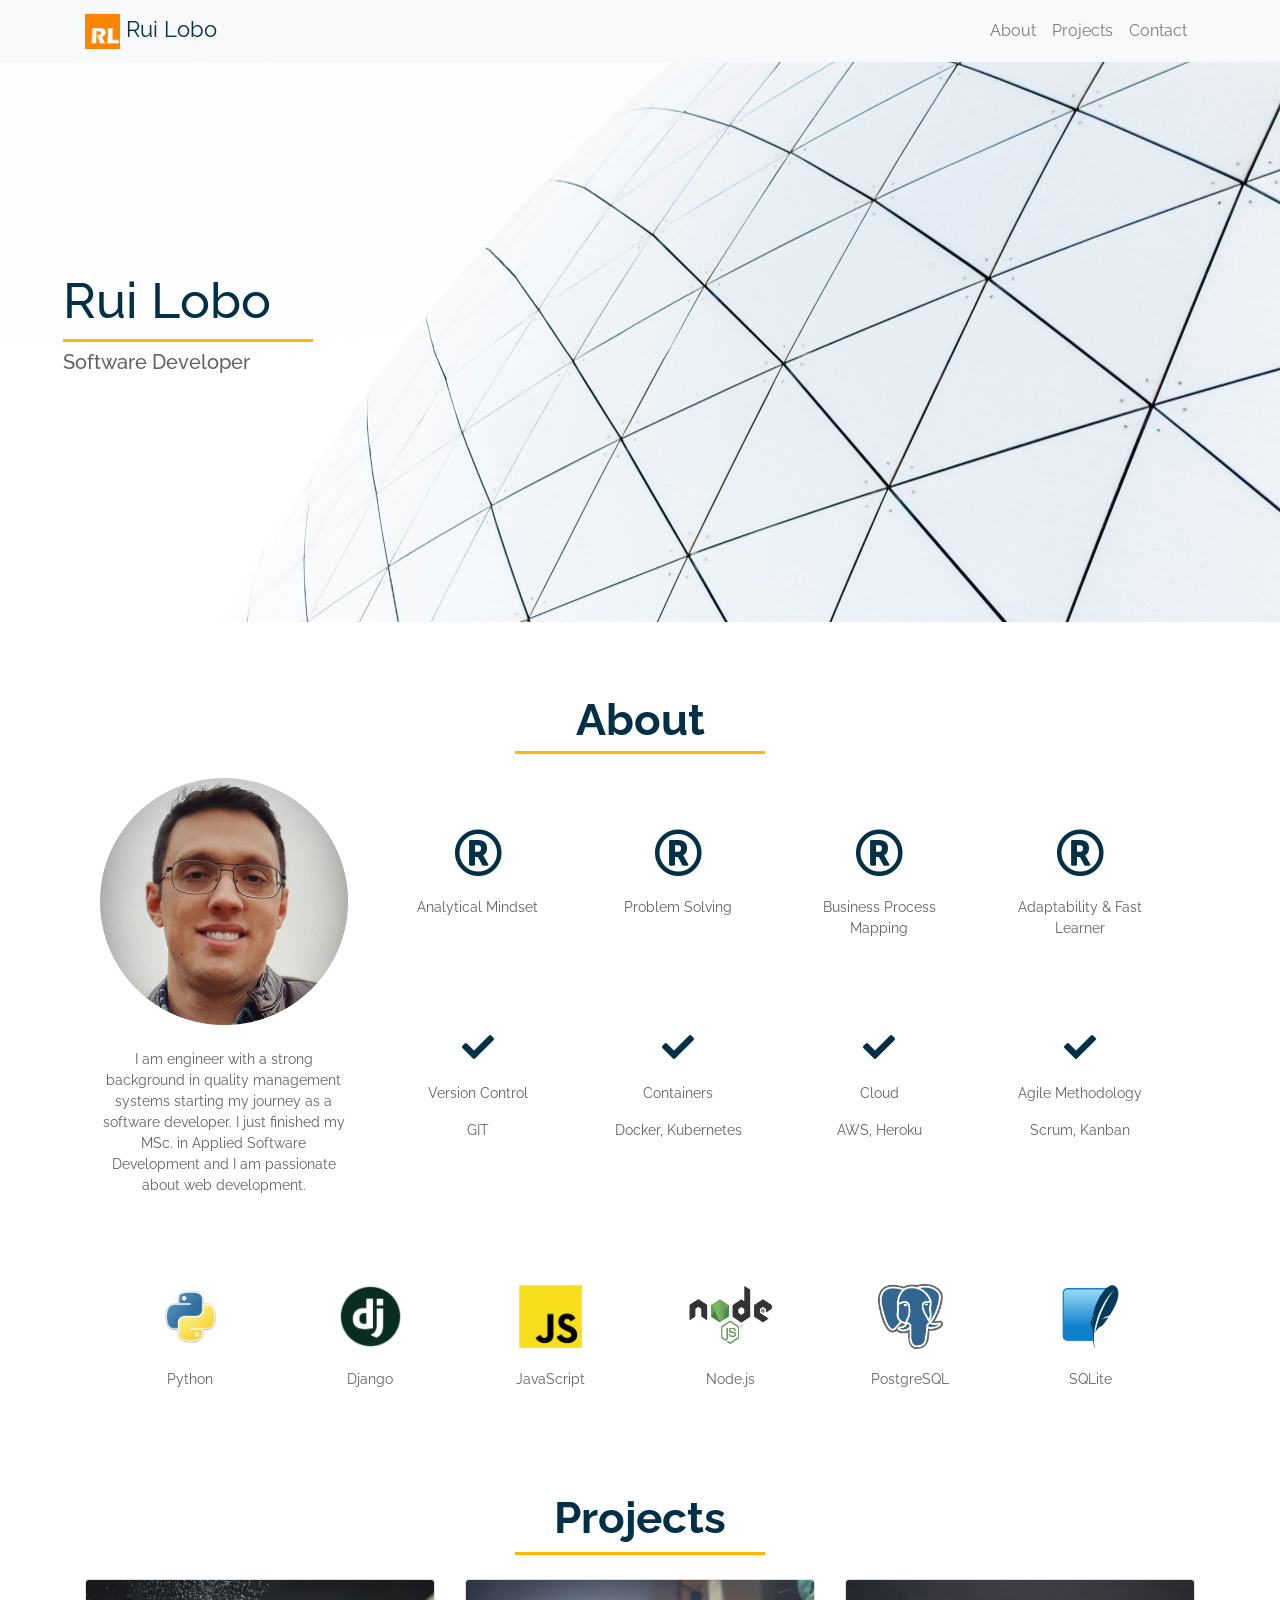
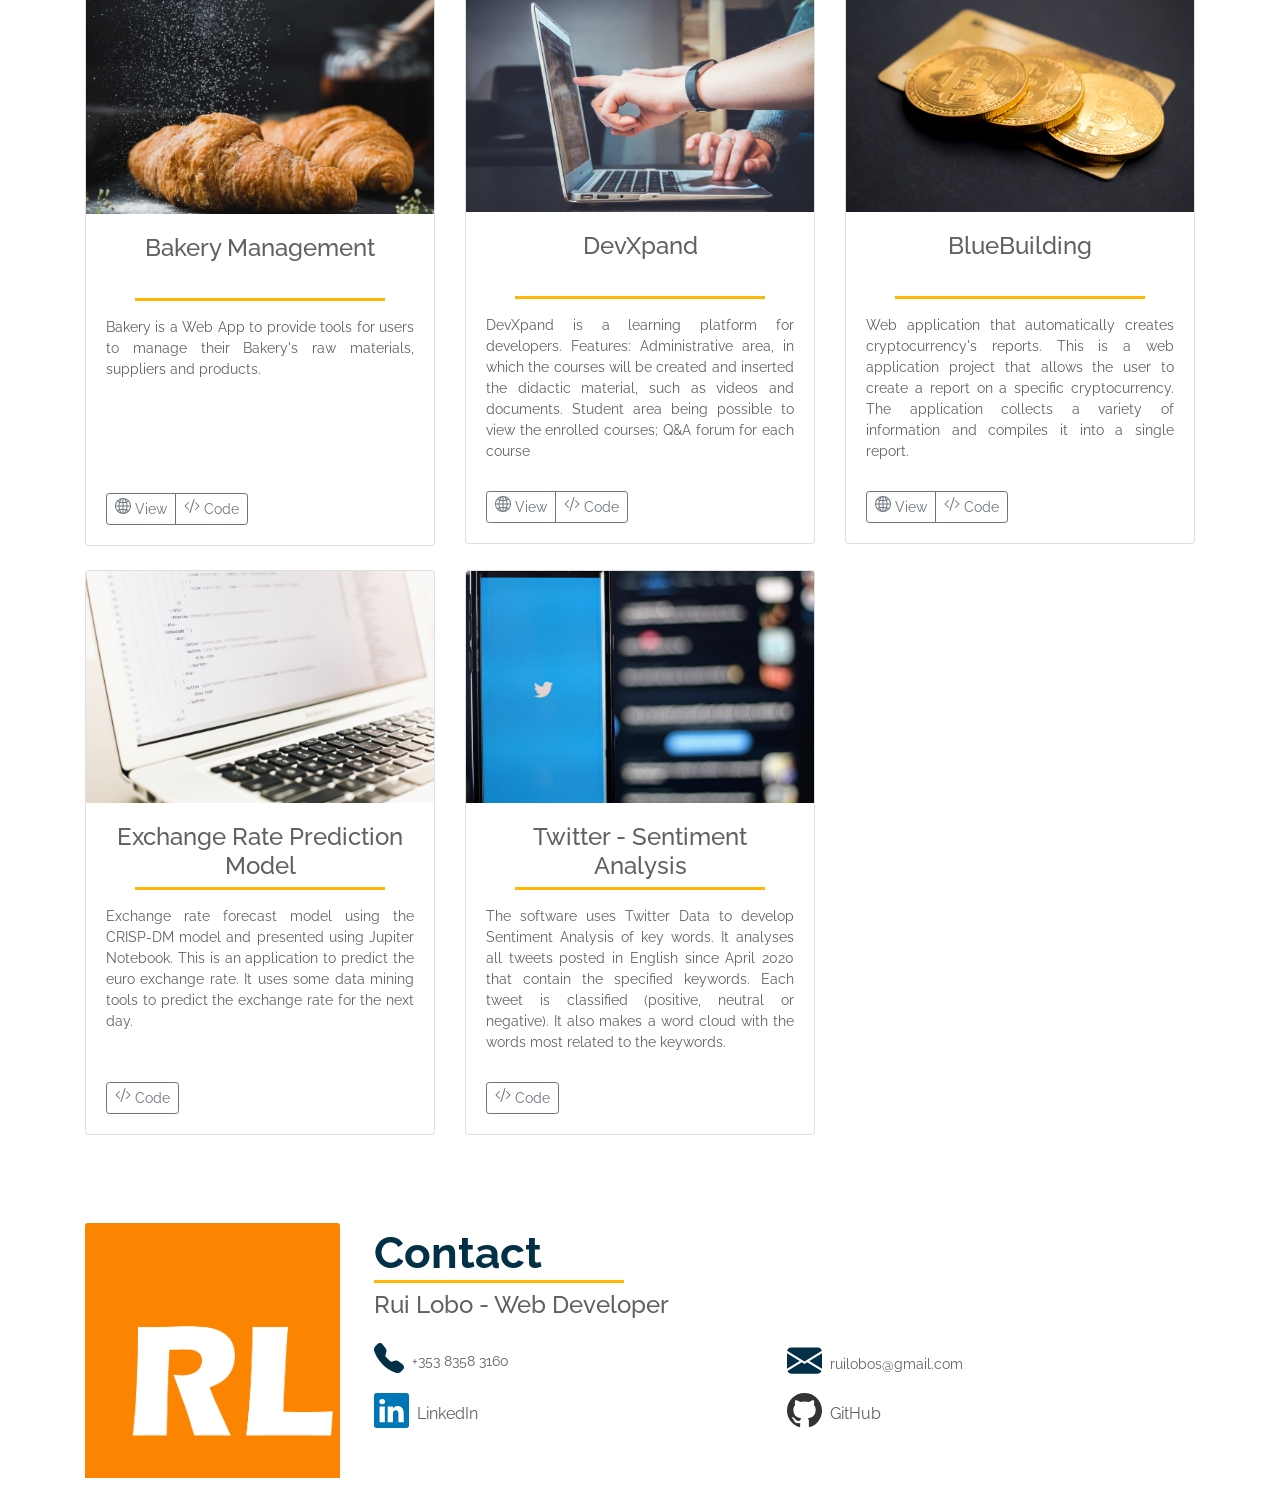
<file: index.html>
<!doctype html>
<html lang="en">
  <head>
      <!-- Required meta tags -->
      <meta charset="utf-8">
      <meta name="viewport" content="width=device-width, initial-scale=1, shrink-to-fit=no">

      <meta name="author" content="Rui Lobo">
      <meta name="description" content="This is my portfolio, it contains my projects, interests and experience. You're more than welcome!">
      <meta name="keywords" content="portfolio, project, experience, python, django, javascript, node.js, Postgresql, sqlite, git, docker, kubernetes, aws, heroku, scrum, kanban">
      <meta name="robots" content="index, follow">

      <meta property="og:title" content="Rui Lobo - Portfolio">
      <meta property="og:image" content="https://ruilobo.net/imgs/profile4.png">
      <meta property="og:description" content="This is my portfolio, it contains my projects, interests and experience. You're more than welcome!">
      
      <!-- Google Font -->
      <link rel="preconnect" href="https://fonts.gstatic.com">
      <link href="https://fonts.googleapis.com/css2?family=Raleway:wght@500;700&display=swap" rel="stylesheet">
      
      <!-- Font Awsome -->
      <link rel="stylesheet" href="https://use.fontawesome.com/releases/v5.15.2/css/all.css" integrity="sha384-vSIIfh2YWi9wW0r9iZe7RJPrKwp6bG+s9QZMoITbCckVJqGCCRhc+ccxNcdpHuYu" crossorigin="anonymous">

      <!-- Bootstrap CSS -->
      <link rel="stylesheet" href="https://stackpath.bootstrapcdn.com/bootstrap/4.1.3/css/bootstrap.min.css" integrity="sha384-MCw98/SFnGE8fJT3GXwEOngsV7Zt27NXFoaoApmYm81iuXoPkFOJwJ8ERdknLPMO" crossorigin="anonymous">

      <!-- Custom CSS -->
      <link rel="stylesheet" href="style.css">
      
      <link rel="shortcut icon" href="favicon.ico" type="image/x-icon">
      <title>Rui Lobo - Portfolio</title>
  </head>

  <body>
    <!--NAVBAR-->
    <nav id="menu" class="navbar navbar-expand-lg navbar-light bg-light sticky-top">
      <div class="container">
        <a class="navbar-brand" href="#">
            <img src="imgs/Logo3.png" width="35" height="35" class="d-inline-block align-center" alt="Portfolio Logo">
            Rui Lobo
        </a>
        <button class="navbar-toggler" type="button" data-toggle="collapse" data-target="#navbarSupportedContent" aria-controls="navbarSupportedContent" aria-expanded="false" aria-label="Toggle navigation">
            <span class="navbar-toggler-icon"></span>
        </button>
      
        <div class="collapse navbar-collapse" id="navbarSupportedContent">
          <ul class="navbar-nav ml-auto">
            <li class="nav-item">   
              <a class="nav-link" href="#about">About</a>
            </li>
            <li class="nav-item">
                <a class="nav-link" href="#projects">Projects</a>
              </li>
              <li class="nav-item">
                <a class="nav-link" href="#contact">Contact</a>
            </li>
          </ul>
        </div>
      </div>
    </nav>

    <!--COVER-->
    <section class="parallax">
      <div class="container-fluid">
        <div id="cover" class="row align-items-end">
          <div class="col-12 col-sm-5 ml-md-5">
            <h1>Rui Lobo</h1>
            <hr id="hr_cover" class="mt-0 mb-2">
            <h5>Software Developer</h5>
          </div>
        </div>
      </div>
    </section>

    <!--ABOUT-->
    <div id="about" class="mb-4" style="height: 3rem"></div>
    <section class="container">
      <div>
        <h2 class="text-center mb-1">About</h2>
        <hr class="mt-0 mb-4">
      </div>
      <div class="container-fluid">
        <div class="row">
          <div class="col-sm-3 col-xl-3 m-0">
            <div class="text-left d-flex flex-column justify-content-center align-items-center">
              <div class="profile_image">
                <img class="card-img-top" src="imgs/profile4.png" alt="" data-holder-rendered="true" alt="My picture">
              </div>
              <div class="profile_description text-center mt-4 mb-4">
                <p>I am engineer with a strong background in quality management systems starting my journey as a software developer. I just finished my MSc. in Applied Software Development and I am passionate about web development.</p>
              </div>
            </div>
          </div>
          <div class="col-sm-9 col-xl-9 m-0 my-auto">
            <div id="soft_skills" class="mb-5">
              <div class="container">
                <div class="row justify-content-around">
                  <div class="col-6 col-sm-3 col-lg-3 mb-4">
                    <div class="card border-0 align-items-center">
                      <i class="far fa-registered fa-3x"></i>
                      <div class="card-body text-center">
                        <p class="card-text">Analytical Mindset</p>
                      </div>
                    </div>
                  </div>
                  <div class="col-6 col-sm-3 col-lg-3 mb-4">
                    <div class="card border-0 align-items-center">
                      <i class="far fa-registered fa-3x"></i>
                      <div class="card-body text-center">
                        <p class="card-text">Problem Solving</p>
                      </div>
                    </div>
                  </div>
                  <div class="col-6 col-sm-3 col-lg-3 mb-4">
                    <div class="card border-0 align-items-center">
                      <i class="far fa-registered fa-3x"></i>
                      <div class="card-body text-center">
                        <p class="card-text">Business Process Mapping</p>
                      </div>
                    </div>
                  </div>
                  <div class="col-6 col-sm-3 col-lg-3 mb-4">
                    <div class="card border-0 align-items-center">
                      <i class="far fa-registered fa-3x"></i>
                      <div class="card-body text-center">
                        <p class="card-text">Adaptability & Fast Learner</p>
                      </div>
                    </div>
                  </div>
                </div>
              </div>
            </div>
            <div id="personal_interests" class="mt-5">
              <div class="container">
                <div class="row justify-content-around">
                  <div class="col-6 col-sm-3 col-lg-3 mb-4">
                    <div class="card border-0 align-items-center">
                      <i class="fas fa-check fa-2x"></i>
                      <div class="card-body text-center">
                        <p class="card-text">Version Control</p>
                        <p class="card-text">GIT</p>
                      </div>
                    </div>
                  </div>
                  <div class="col-6 col-sm-3 col-lg-3 mb-4">
                    <div class="card border-0 align-items-center">
                      <i class="fas fa-check fa-2x"></i>
                      <div class="card-body text-center">
                        <p class="card-text">Containers</p>
                        <p class="card-text"> Docker, Kubernetes</p>
                      </div>
                    </div>
                  </div>
                  <div class="col-6 col-sm-3 col-lg-3 mb-4">
                    <div class="card border-0 align-items-center">
                      <i class="fas fa-check fa-2x"></i>
                      <div class="card-body text-center">
                        <p class="card-text">Cloud</p>
                        <p class="card-text">AWS, Heroku</p>
                      </div>
                    </div>
                  </div>
                  <div class="col-6 col-sm-3 col-lg-3 mb-4">
                    <div class="card border-0 align-items-center">
                      <i class="fas fa-check fa-2x"></i>
                      <div class="card-body text-center">
                        <p class="card-text">Agile Methodology</p>
                        <p class="card-text">Scrum, Kanban</p>
                      </div>
                    </div>
                  </div>
                </div>
              </div>
            </div>
          </div>
        </div>
      </div>
      <div class="container mt-5">
        <div id="tech_skills">
          <div class="container">
            <div class="row">
              <div class="col-6 col-sm-2 col-lg-2 mb-4">
                <div class="card border-0 align-items-center">
                  <img src="imgs/python_logo.png" width="65" height="65" class="d-inline-block align-top" alt="Python logo">
                  <div class="card-body">
                    <p class="card-text">Python</p>
                  </div>
                </div>
              </div>
              <div class="col-6 col-sm-2 col-lg-2 mb-4">
                <div class="card border-0 align-items-center">
                  <img src="imgs/django_logo.png" width="65" height="65" class="d-inline-block align-top" alt="Django Lobo">
                  <div class="card-body">
                    <p class="card-text">Django</p>
                  </div>
                </div>
              </div>
              <div class="col-6 col-sm-2 col-lg-2 mb-4">
                <div class="card border-0 align-items-center">
                  <img src="imgs/javascript_logo.png" width="65" height="65" class="d-inline-block align-top" alt="Javascript logo">
                  <div class="card-body">
                    <p class="card-text">JavaScript</p>
                  </div>
                </div>
              </div>
              <div class="col-6 col-sm-2 col-lg-2 mb-4">
                <div class="card border-0 align-items-center">
                  <img src="imgs/node_logo.png" width="85" height="65" class="d-inline-block align-top" alt="Node.js logo">
                  <div class="card-body">
                    <p class="card-text">Node.js</p>
                  </div>
                </div>
              </div>
              <div class="col-6 col-sm-2 col-lg-2 mb-4">
                <div class="card border-0 align-items-center">
                  <img src="imgs/postgresql.png" width="65" height="65" class="d-inline-block align-top" alt="Postgresql logo">
                  <div class="card-body">
                    <p class="card-text">PostgreSQL</p>
                  </div>
                </div>
              </div>
              <div class="col-6 col-sm-2 col-lg-2 mb-4">
                <div class="card border-0 align-items-center">
                  <img src="imgs/Sqlite-square-icon.svg.png" width="65" height="65" class="d-inline-block align-top" alt="Sqlite logo">
                  <div class="card-body">
                    <p class="card-text">SQLite</p>
                  </div>
                </div>
              </div>
            </div>
          </div>
        </div>
      </div>
    </section>

    <!--PROJECTS-->
    <div id="projects" class="mb-2" style="height: 0.1rem"></div>
    <section class="album py-5 bg-default">
      <div>
        <h2 class="text-center">Projects</h2>
        <hr class="mt-0 mb-4">
      </div>
      <div class="container">
        <div class="row">
          <div id="card" class="col-lg-4 mb-4">
            <div class="card shadow-sm">
              <img class="card-img-top" src="imgs/cover2.jpg" alt="DevXpand image" data-holder-rendered="true">
              <div class="card-body">
                <h4 class="card-title text-center">Bakery Management</h4>
                <hr>
                <p class="card-text text-justify">Bakery is a Web App to provide tools for users to manage their Bakery's raw materials, suppliers and products.</p>
                <div class="d-flex justify-content-between align-items-center">
                  <div class="btn-group">
                    <button type="button" class="btn btn-sm btn-outline-secondary">
                      <a href="https://bakery-a.herokuapp.com/">
                        <svg xmlns="http://www.w3.org/2000/svg" width="16" height="16" fill="currentColor" class="bi bi-globe2" viewBox="0 0 16 16">
                          <path d="M0 8a8 8 0 1 1 16 0A8 8 0 0 1 0 8zm7.5-6.923c-.67.204-1.335.82-1.887 1.855-.143.268-.276.56-.395.872.705.157 1.472.257 2.282.287V1.077zM4.249 3.539c.142-.384.304-.744.481-1.078a6.7 6.7 0 0 1 .597-.933A7.01 7.01 0 0 0 3.051 3.05c.362.184.763.349 1.198.49zM3.509 7.5c.036-1.07.188-2.087.436-3.008a9.124 9.124 0 0 1-1.565-.667A6.964 6.964 0 0 0 1.018 7.5h2.49zm1.4-2.741a12.344 12.344 0 0 0-.4 2.741H7.5V5.091c-.91-.03-1.783-.145-2.591-.332zM8.5 5.09V7.5h2.99a12.342 12.342 0 0 0-.399-2.741c-.808.187-1.681.301-2.591.332zM4.51 8.5c.035.987.176 1.914.399 2.741A13.612 13.612 0 0 1 7.5 10.91V8.5H4.51zm3.99 0v2.409c.91.03 1.783.145 2.591.332.223-.827.364-1.754.4-2.741H8.5zm-3.282 3.696c.12.312.252.604.395.872.552 1.035 1.218 1.65 1.887 1.855V11.91c-.81.03-1.577.13-2.282.287zm.11 2.276a6.696 6.696 0 0 1-.598-.933 8.853 8.853 0 0 1-.481-1.079 8.38 8.38 0 0 0-1.198.49 7.01 7.01 0 0 0 2.276 1.522zm-1.383-2.964A13.36 13.36 0 0 1 3.508 8.5h-2.49a6.963 6.963 0 0 0 1.362 3.675c.47-.258.995-.482 1.565-.667zm6.728 2.964a7.009 7.009 0 0 0 2.275-1.521 8.376 8.376 0 0 0-1.197-.49 8.853 8.853 0 0 1-.481 1.078 6.688 6.688 0 0 1-.597.933zM8.5 11.909v3.014c.67-.204 1.335-.82 1.887-1.855.143-.268.276-.56.395-.872A12.63 12.63 0 0 0 8.5 11.91zm3.555-.401c.57.185 1.095.409 1.565.667A6.963 6.963 0 0 0 14.982 8.5h-2.49a13.36 13.36 0 0 1-.437 3.008zM14.982 7.5a6.963 6.963 0 0 0-1.362-3.675c-.47.258-.995.482-1.565.667.248.92.4 1.938.437 3.008h2.49zM11.27 2.461c.177.334.339.694.482 1.078a8.368 8.368 0 0 0 1.196-.49 7.01 7.01 0 0 0-2.275-1.52c.218.283.418.597.597.932zm-.488 1.343a7.765 7.765 0 0 0-.395-.872C9.835 1.897 9.17 1.282 8.5 1.077V4.09c.81-.03 1.577-.13 2.282-.287z"/>
                        </svg>   View
                      </a>
                    </button>
                    <button type="button" class="btn btn-sm btn-outline-secondary">
                      <a href="https://github.com/ruilobos/Bakery-A">
                        <svg xmlns="http://www.w3.org/2000/svg" width="16" height="16" fill="currentColor" class="bi bi-code-slash" viewBox="0 0 16 16">
                          <path d="M10.478 1.647a.5.5 0 1 0-.956-.294l-4 13a.5.5 0 0 0 .956.294l4-13zM4.854 4.146a.5.5 0 0 1 0 .708L1.707 8l3.147 3.146a.5.5 0 0 1-.708.708l-3.5-3.5a.5.5 0 0 1 0-.708l3.5-3.5a.5.5 0 0 1 .708 0zm6.292 0a.5.5 0 0 0 0 .708L14.293 8l-3.147 3.146a.5.5 0 0 0 .708.708l3.5-3.5a.5.5 0 0 0 0-.708l-3.5-3.5a.5.5 0 0 0-.708 0z"/>
                        </svg>   Code
                      </a>
                    </button>
                  </div>
                </div>
              </div>
            </div>
          </div>
          <div id="card" class="col-lg-4 mb-4">
            <div class="card shadow-sm">
              <img class="card-img-top" src="imgs/john-schnobrich-FlPc9_VocJ4-unsplash.jpg" alt="DevXpand image" data-holder-rendered="true">
              <div class="card-body">
                <h4 class="card-title text-center">DevXpand</h4>
                <hr>
                <p class="card-text text-justify">DevXpand is a learning platform for developers. Features: Administrative area, in which the courses will be created and inserted the didactic material, such as videos and documents. Student area being possible to view the enrolled courses; Q&A forum for each course</p>
                <div class="d-flex justify-content-between align-items-center">
                  <div class="btn-group">
                    <button type="button" class="btn btn-sm btn-outline-secondary">
                      <a href="http://devxpand.herokuapp.com/">
                        <svg xmlns="http://www.w3.org/2000/svg" width="16" height="16" fill="currentColor" class="bi bi-globe2" viewBox="0 0 16 16">
                          <path d="M0 8a8 8 0 1 1 16 0A8 8 0 0 1 0 8zm7.5-6.923c-.67.204-1.335.82-1.887 1.855-.143.268-.276.56-.395.872.705.157 1.472.257 2.282.287V1.077zM4.249 3.539c.142-.384.304-.744.481-1.078a6.7 6.7 0 0 1 .597-.933A7.01 7.01 0 0 0 3.051 3.05c.362.184.763.349 1.198.49zM3.509 7.5c.036-1.07.188-2.087.436-3.008a9.124 9.124 0 0 1-1.565-.667A6.964 6.964 0 0 0 1.018 7.5h2.49zm1.4-2.741a12.344 12.344 0 0 0-.4 2.741H7.5V5.091c-.91-.03-1.783-.145-2.591-.332zM8.5 5.09V7.5h2.99a12.342 12.342 0 0 0-.399-2.741c-.808.187-1.681.301-2.591.332zM4.51 8.5c.035.987.176 1.914.399 2.741A13.612 13.612 0 0 1 7.5 10.91V8.5H4.51zm3.99 0v2.409c.91.03 1.783.145 2.591.332.223-.827.364-1.754.4-2.741H8.5zm-3.282 3.696c.12.312.252.604.395.872.552 1.035 1.218 1.65 1.887 1.855V11.91c-.81.03-1.577.13-2.282.287zm.11 2.276a6.696 6.696 0 0 1-.598-.933 8.853 8.853 0 0 1-.481-1.079 8.38 8.38 0 0 0-1.198.49 7.01 7.01 0 0 0 2.276 1.522zm-1.383-2.964A13.36 13.36 0 0 1 3.508 8.5h-2.49a6.963 6.963 0 0 0 1.362 3.675c.47-.258.995-.482 1.565-.667zm6.728 2.964a7.009 7.009 0 0 0 2.275-1.521 8.376 8.376 0 0 0-1.197-.49 8.853 8.853 0 0 1-.481 1.078 6.688 6.688 0 0 1-.597.933zM8.5 11.909v3.014c.67-.204 1.335-.82 1.887-1.855.143-.268.276-.56.395-.872A12.63 12.63 0 0 0 8.5 11.91zm3.555-.401c.57.185 1.095.409 1.565.667A6.963 6.963 0 0 0 14.982 8.5h-2.49a13.36 13.36 0 0 1-.437 3.008zM14.982 7.5a6.963 6.963 0 0 0-1.362-3.675c-.47.258-.995.482-1.565.667.248.92.4 1.938.437 3.008h2.49zM11.27 2.461c.177.334.339.694.482 1.078a8.368 8.368 0 0 0 1.196-.49 7.01 7.01 0 0 0-2.275-1.52c.218.283.418.597.597.932zm-.488 1.343a7.765 7.765 0 0 0-.395-.872C9.835 1.897 9.17 1.282 8.5 1.077V4.09c.81-.03 1.577-.13 2.282-.287z"/>
                        </svg>   View
                      </a>
                    </button>
                    <button type="button" class="btn btn-sm btn-outline-secondary">
                      <a href="https://github.com/ruilobos/DevXpand">
                        <svg xmlns="http://www.w3.org/2000/svg" width="16" height="16" fill="currentColor" class="bi bi-code-slash" viewBox="0 0 16 16">
                          <path d="M10.478 1.647a.5.5 0 1 0-.956-.294l-4 13a.5.5 0 0 0 .956.294l4-13zM4.854 4.146a.5.5 0 0 1 0 .708L1.707 8l3.147 3.146a.5.5 0 0 1-.708.708l-3.5-3.5a.5.5 0 0 1 0-.708l3.5-3.5a.5.5 0 0 1 .708 0zm6.292 0a.5.5 0 0 0 0 .708L14.293 8l-3.147 3.146a.5.5 0 0 0 .708.708l3.5-3.5a.5.5 0 0 0 0-.708l-3.5-3.5a.5.5 0 0 0-.708 0z"/>
                        </svg>   Code
                      </a>
                    </button>
                  </div>
                </div>
              </div>
            </div>
          </div>
          <div id="card" class="col-lg-4 mb-4">
            <div class="card shadow-sm">
              <img class="card-img-top" src="imgs/dmitry-demidko-z4VuRg-ZOEg-unsplash (1).jpg" alt="BlueBuilding image" data-holder-rendered="true">
              <div class="card-body">
                <h4 class="card-title text-center">BlueBuilding</h4>
                <hr>
                <p class="card-text text-justify">Web application that automatically creates cryptocurrency's reports. This is a web application project that allows the user to create a report on a specific cryptocurrency. The application collects a variety of information and compiles it into a single report.</p>
                <div class="d-flex justify-content-between align-items-center">
                  <div class="btn-group">
                    <button type="button" class="btn btn-sm btn-outline-secondary">
                      <a href="http://bluebuilding.herokuapp.com/">
                        <svg xmlns="http://www.w3.org/2000/svg" width="16" height="16" fill="currentColor" class="bi bi-globe2" viewBox="0 0 16 16">
                          <path d="M0 8a8 8 0 1 1 16 0A8 8 0 0 1 0 8zm7.5-6.923c-.67.204-1.335.82-1.887 1.855-.143.268-.276.56-.395.872.705.157 1.472.257 2.282.287V1.077zM4.249 3.539c.142-.384.304-.744.481-1.078a6.7 6.7 0 0 1 .597-.933A7.01 7.01 0 0 0 3.051 3.05c.362.184.763.349 1.198.49zM3.509 7.5c.036-1.07.188-2.087.436-3.008a9.124 9.124 0 0 1-1.565-.667A6.964 6.964 0 0 0 1.018 7.5h2.49zm1.4-2.741a12.344 12.344 0 0 0-.4 2.741H7.5V5.091c-.91-.03-1.783-.145-2.591-.332zM8.5 5.09V7.5h2.99a12.342 12.342 0 0 0-.399-2.741c-.808.187-1.681.301-2.591.332zM4.51 8.5c.035.987.176 1.914.399 2.741A13.612 13.612 0 0 1 7.5 10.91V8.5H4.51zm3.99 0v2.409c.91.03 1.783.145 2.591.332.223-.827.364-1.754.4-2.741H8.5zm-3.282 3.696c.12.312.252.604.395.872.552 1.035 1.218 1.65 1.887 1.855V11.91c-.81.03-1.577.13-2.282.287zm.11 2.276a6.696 6.696 0 0 1-.598-.933 8.853 8.853 0 0 1-.481-1.079 8.38 8.38 0 0 0-1.198.49 7.01 7.01 0 0 0 2.276 1.522zm-1.383-2.964A13.36 13.36 0 0 1 3.508 8.5h-2.49a6.963 6.963 0 0 0 1.362 3.675c.47-.258.995-.482 1.565-.667zm6.728 2.964a7.009 7.009 0 0 0 2.275-1.521 8.376 8.376 0 0 0-1.197-.49 8.853 8.853 0 0 1-.481 1.078 6.688 6.688 0 0 1-.597.933zM8.5 11.909v3.014c.67-.204 1.335-.82 1.887-1.855.143-.268.276-.56.395-.872A12.63 12.63 0 0 0 8.5 11.91zm3.555-.401c.57.185 1.095.409 1.565.667A6.963 6.963 0 0 0 14.982 8.5h-2.49a13.36 13.36 0 0 1-.437 3.008zM14.982 7.5a6.963 6.963 0 0 0-1.362-3.675c-.47.258-.995.482-1.565.667.248.92.4 1.938.437 3.008h2.49zM11.27 2.461c.177.334.339.694.482 1.078a8.368 8.368 0 0 0 1.196-.49 7.01 7.01 0 0 0-2.275-1.52c.218.283.418.597.597.932zm-.488 1.343a7.765 7.765 0 0 0-.395-.872C9.835 1.897 9.17 1.282 8.5 1.077V4.09c.81-.03 1.577-.13 2.282-.287z"/>
                        </svg>   View
                      </a>
                    </button>
                    <button type="button" class="btn btn-sm btn-outline-secondary">
                      <a href="https://github.com/ruilobos/bluebuilding">
                        <svg xmlns="http://www.w3.org/2000/svg" width="16" height="16" fill="currentColor" class="bi bi-code-slash" viewBox="0 0 16 16">
                          <path d="M10.478 1.647a.5.5 0 1 0-.956-.294l-4 13a.5.5 0 0 0 .956.294l4-13zM4.854 4.146a.5.5 0 0 1 0 .708L1.707 8l3.147 3.146a.5.5 0 0 1-.708.708l-3.5-3.5a.5.5 0 0 1 0-.708l3.5-3.5a.5.5 0 0 1 .708 0zm6.292 0a.5.5 0 0 0 0 .708L14.293 8l-3.147 3.146a.5.5 0 0 0 .708.708l3.5-3.5a.5.5 0 0 0 0-.708l-3.5-3.5a.5.5 0 0 0-.708 0z"/>
                        </svg>   Code
                      </a>
                    </button>
                  </div>
                </div>
              </div>
            </div>
          </div>
          <div id="card" class="col-lg-4 mb-4">
            <div class="card shadow-sm">
              <img class="card-img-top" src="imgs/artem-sapegin-b18TRXc8UPQ-unsplash (1).jpg" alt="CrispDM image" data-holder-rendered="true">
              <div class="card-body">
                <h4 class="card-title text-center">Exchange Rate Prediction Model</h4>
                <hr>
                <p class="card-text text-justify">Exchange rate forecast model using the CRISP-DM model and presented using Jupiter Notebook. This is an application to predict the euro exchange rate. It uses some data mining tools to predict the exchange rate for the next day.</p>
                <div class="d-flex justify-content-between align-items-center">
                  <div class="btn-group">
                    <button type="button" class="btn btn-sm btn-outline-secondary">
                      <a href="https://github.com/ruilobos/Exchange-Rate-Prediction">
                        <svg xmlns="http://www.w3.org/2000/svg" width="16" height="16" fill="currentColor" class="bi bi-code-slash" viewBox="0 0 16 16">
                          <path d="M10.478 1.647a.5.5 0 1 0-.956-.294l-4 13a.5.5 0 0 0 .956.294l4-13zM4.854 4.146a.5.5 0 0 1 0 .708L1.707 8l3.147 3.146a.5.5 0 0 1-.708.708l-3.5-3.5a.5.5 0 0 1 0-.708l3.5-3.5a.5.5 0 0 1 .708 0zm6.292 0a.5.5 0 0 0 0 .708L14.293 8l-3.147 3.146a.5.5 0 0 0 .708.708l3.5-3.5a.5.5 0 0 0 0-.708l-3.5-3.5a.5.5 0 0 0-.708 0z"/>
                        </svg>   Code
                      </a>
                    </button>
                  </div>
                </div>
              </div>
            </div>
          </div>
          <div id="card" class="col-lg-4 mb-4">
            <div class="card shadow-sm">
              <img class="card-img-top" src="imgs/joshua-hoehne-Lh_sFxD8AkI-unsplash.jpg" alt="CrispDM image" data-holder-rendered="true">
              <div class="card-body">
                <h4 class="card-title text-center">Twitter - Sentiment Analysis</h4>
                <hr>
                <p class="card-text text-justify">The software uses Twitter Data to develop Sentiment Analysis of key words. It analyses all tweets posted in English since April 2020 that contain the specified keywords. Each tweet is classified (positive, neutral or negative). It also makes a word cloud with the words most related to the keywords.</p>
                <div class="d-flex justify-content-between align-items-center">
                  <div class="btn-group">
                    <button type="button" class="btn btn-sm btn-outline-secondary">
                      <a href="https://github.com/ruilobos/Twitter_Sentiment_Analysis">
                        <svg xmlns="http://www.w3.org/2000/svg" width="16" height="16" fill="currentColor" class="bi bi-code-slash" viewBox="0 0 16 16">
                          <path d="M10.478 1.647a.5.5 0 1 0-.956-.294l-4 13a.5.5 0 0 0 .956.294l4-13zM4.854 4.146a.5.5 0 0 1 0 .708L1.707 8l3.147 3.146a.5.5 0 0 1-.708.708l-3.5-3.5a.5.5 0 0 1 0-.708l3.5-3.5a.5.5 0 0 1 .708 0zm6.292 0a.5.5 0 0 0 0 .708L14.293 8l-3.147 3.146a.5.5 0 0 0 .708.708l3.5-3.5a.5.5 0 0 0 0-.708l-3.5-3.5a.5.5 0 0 0-.708 0z"/>
                        </svg>   Code
                      </a>
                    </button>
                  </div>
                </div>
              </div>
            </div>
          </div>
        </div>
      </div>
    </section>

    <!--CONTACT-->
    <div class="contact" class="mb-1" style="height: 1rem"></div>
    <footer>
      <div>
        <div class="container">
          <div class="row">
            <div class="col-sm-3 col-xl-3 m-0 d-none d-lg-block">
              <div class="d-flex flex-column justify-content-center align-items-center">
                <div class="profile_image">
                  <img class="card-img-top mb-4" src="imgs/Logo3.png" alt="Portfolio logo" data-holder-rendered="true">
                </div>
              </div>
            </div>
            <div class="col-sm-9 col-xl-9 m-0">
              <div id=tech_skills>
                <div class="container">
                  <div class="row">
                    <div class="col-sm-12 col-lg-12 mb-2 p-1">
                      <div class="contact">
                        <h2 class="mb-0">Contact</h2>
                        <hr id="hr_right" class="mt-0 mb-2">
                        <h4 class="mb-2">Rui Lobo - Web Developer</h4>
                      </div>
                    </div>
                  </div>
                </div>
              </div>
              <div id=soft_skills>
                <div class="container">
                  <div class="row">
                    <div class="col-md-6 p-1">
                      <div class="row no-gutters border-0 align-items-center overflow-hidden flex-md-row h-md-250 position-relative">
                        <div>
                          <svg xmlns="http://www.w3.org/2000/svg" width="30" height="30" fill="#023047" class="bi bi-telephone-fill" viewBox="0 0 16 16">
                            <path fill-rule="evenodd" d="M1.885.511a1.745 1.745 0 0 1 2.61.163L6.29 2.98c.329.423.445.974.315 1.494l-.547 2.19a.678.678 0 0 0 .178.643l2.457 2.457a.678.678 0 0 0 .644.178l2.189-.547a1.745 1.745 0 0 1 1.494.315l2.306 1.794c.829.645.905 1.87.163 2.611l-1.034 1.034c-.74.74-1.846 1.065-2.877.702a18.634 18.634 0 0 1-7.01-4.42 18.634 18.634 0 0 1-4.42-7.009c-.362-1.03-.037-2.137.703-2.877L1.885.511z"/>
                          </svg>
                        </div>
                        <div class="col p-2 d-flex flex-column position-static">
                          <p class="mb-0">+353 8358 3160</p>
                        </div>
                      </div>
                    </div>
                    <div class="col-md-6 p-1">
                      <div class="row no-gutters border-0 align-items-center overflow-hidden flex-md-row h-md-250 position-relative">
                        <div>
                          <svg xmlns="http://www.w3.org/2000/svg" width="35" height="35" fill="#023047" class="bi bi-envelope-fill" viewBox="0 0 16 16">
                            <path d="M.05 3.555A2 2 0 0 1 2 2h12a2 2 0 0 1 1.95 1.555L8 8.414.05 3.555zM0 4.697v7.104l5.803-3.558L0 4.697zM6.761 8.83l-6.57 4.027A2 2 0 0 0 2 14h12a2 2 0 0 0 1.808-1.144l-6.57-4.027L8 9.586l-1.239-.757zm3.436-.586L16 11.801V4.697l-5.803 3.546z"/>
                          </svg>
                        </div>
                        <div class="col p-2 d-flex flex-column position-static">
                          <p class="mb-0">ruilobos@gmail.com</p>
                        </div>
                      </div>
                    </div>
                  </div>
                </div>
              </div>
              <div id="social_medias">
                <div class="container">
                  <div class="row">
                    <div class="col-md-6 p-1">
                      <div class="row no-gutters border-0 align-items-center overflow-hidden flex-md-row h-md-250 position-relative">
                        <div>
                          <a href="https://www.linkedin.com/in/ruilobo/">
                            <svg xmlns="http://www.w3.org/2000/svg" width="35" height="35" fill="#0077B5" class="bi bi-linkedin" viewBox="0 0 16 16">
                              <path d="M0 1.146C0 .513.526 0 1.175 0h13.65C15.474 0 16 .513 16 1.146v13.708c0 .633-.526 1.146-1.175 1.146H1.175C.526 16 0 15.487 0 14.854V1.146zm4.943 12.248V6.169H2.542v7.225h2.401zm-1.2-8.212c.837 0 1.358-.554 1.358-1.248-.015-.709-.52-1.248-1.342-1.248-.822 0-1.359.54-1.359 1.248 0 .694.521 1.248 1.327 1.248h.016zm4.908 8.212V9.359c0-.216.016-.432.08-.586.173-.431.568-.878 1.232-.878.869 0 1.216.662 1.216 1.634v3.865h2.401V9.25c0-2.22-1.184-3.252-2.764-3.252-1.274 0-1.845.7-2.165 1.193v.025h-.016a5.54 5.54 0 0 1 .016-.025V6.169h-2.4c.03.678 0 7.225 0 7.225h2.4z"/>
                            </svg>
                          </a>
                        </div>
                        <div class="col p-2 d-flex flex-column position-static">
                          <a class="mb-0" href="https://www.linkedin.com/in/ruilobo/">LinkedIn</a>
                        </div>
                      </div>
                    </div>
                    <div class="col-md-6 p-1">
                      <div class="row no-gutters border-0 align-items-center overflow-hidden flex-md-row h-md-250 position-relative">
                        <div>
                          <a href="https://github.com/ruilobos">
                            <svg xmlns="http://www.w3.org/2000/svg" width="35" height="35" fill="#333" class="bi bi-github" viewBox="0 0 16 16">
                              <path d="M8 0C3.58 0 0 3.58 0 8c0 3.54 2.29 6.53 5.47 7.59.4.07.55-.17.55-.38 0-.19-.01-.82-.01-1.49-2.01.37-2.53-.49-2.69-.94-.09-.23-.48-.94-.82-1.13-.28-.15-.68-.52-.01-.53.63-.01 1.08.58 1.23.82.72 1.21 1.87.87 2.33.66.07-.52.28-.87.51-1.07-1.78-.2-3.64-.89-3.64-3.95 0-.87.31-1.59.82-2.15-.08-.2-.36-1.02.08-2.12 0 0 .67-.21 2.2.82.64-.18 1.32-.27 2-.27.68 0 1.36.09 2 .27 1.53-1.04 2.2-.82 2.2-.82.44 1.1.16 1.92.08 2.12.51.56.82 1.27.82 2.15 0 3.07-1.87 3.75-3.65 3.95.29.25.54.73.54 1.48 0 1.07-.01 1.93-.01 2.2 0 .21.15.46.55.38A8.012 8.012 0 0 0 16 8c0-4.42-3.58-8-8-8z"/>
                            </svg>
                          </a>
                        </div>
                        <div class="col p-2 d-flex flex-column position-static">
                          <a class="mb-0" href="https://github.com/ruilobos">GitHub</a>
                        </div>
                      </div>
                    </div>
                  </div>
                </div>
              </div>
            </div>
          </div>
        </div>
      </div>
    </footer>

    <!-- JavaScript -->
    <!-- jQuery first, then Popper.js, then Bootstrap JS -->
    <script src="https://code.jquery.com/jquery-3.3.1.slim.min.js" integrity="sha384-q8i/X+965DzO0rT7abK41JStQIAqVgRVzpbzo5smXKp4YfRvH+8abtTE1Pi6jizo"
        crossorigin="anonymous"></script>
    <script src="https://cdnjs.cloudflare.com/ajax/libs/popper.js/1.14.3/umd/popper.min.js" integrity="sha384-ZMP7rVo3mIykV+2+9J3UJ46jBk0WLaUAdn689aCwoqbBJiSnjAK/l8WvCWPIPm49"
        crossorigin="anonymous"></script>
    <script src="https://stackpath.bootstrapcdn.com/bootstrap/4.1.3/js/bootstrap.min.js" integrity="sha384-ChfqqxuZUCnJSK3+MXmPNIyE6ZbWh2IMqE241rYiqJxyMiZ6OW/JmZQ5stwEULTy"
        crossorigin="anonymous"></script>
  </body>
</html>
</file>
<file: style.css>
body {
    background: white;
    font-family: 'Raleway', sans-serif;
    color: #616161;
}

body h2 {
    font-family: 'Raleway', sans-serif;
    font-weight: 700;
    font-size: 44px;
    color: #023047;
}

@media screen and (max-width: 600px) {
    body h2 {
        font-size: 36px;
    }
}

body p {
    font-family: 'Raleway', sans-serif;
    font-size: 14px;
}

html {
    scroll-behavior: smooth;;
}

a {
    color: inherit;
} 

hr {
	width: 250px;
	max-width: 90%;
	border-top: 0px solid #ffb703;
	border-bottom: 3px solid #ffb703;
}

h1 {
    color:#023047;
    font-size: 50px;
}


.parallax {
    background: url("imgs/mahdi-soheili-m-jJ4wLjoIc-unsplash.jpg");
    min-height: 35rem;
    background-attachment: fixed;
    background-repeat: no-repeat;
    background-size: cover;
}

.btn-outline-secondary:hover,
.btn-outline-secondary:focus {
  color: #ffffff;
  background-color: #ffb703;
  border-color: #ffb703;
}

.navbar-light .navbar-brand {
    font-family: 'Raleway', sans-serif;
    font-size: 22px;
    color: #023047;
}
@media screen and (max-width: 600px) {
    .navbar-light .navbar-brand {
        font-size: 18px;
    }
}

.fa-check {
    color:#023047
}

.fa-registered {
    color:#023047
}

.contact {
    text-align: left;
}
@media screen and (max-width: 600px) {
    .contact {
        text-align: center;
    }
}


#cover {
    height: 20rem;
}

#hr_cover {
    margin-right: 100%;
}

#hr_right {
    margin-right: 100%;
}
@media screen and (max-width: 600px) {
    #hr_right {
        margin-right: 14%;
    }
}

#card .card-title {
    height: 3rem;
}

#card .card-text {
    height: 10rem;
}
</file>
